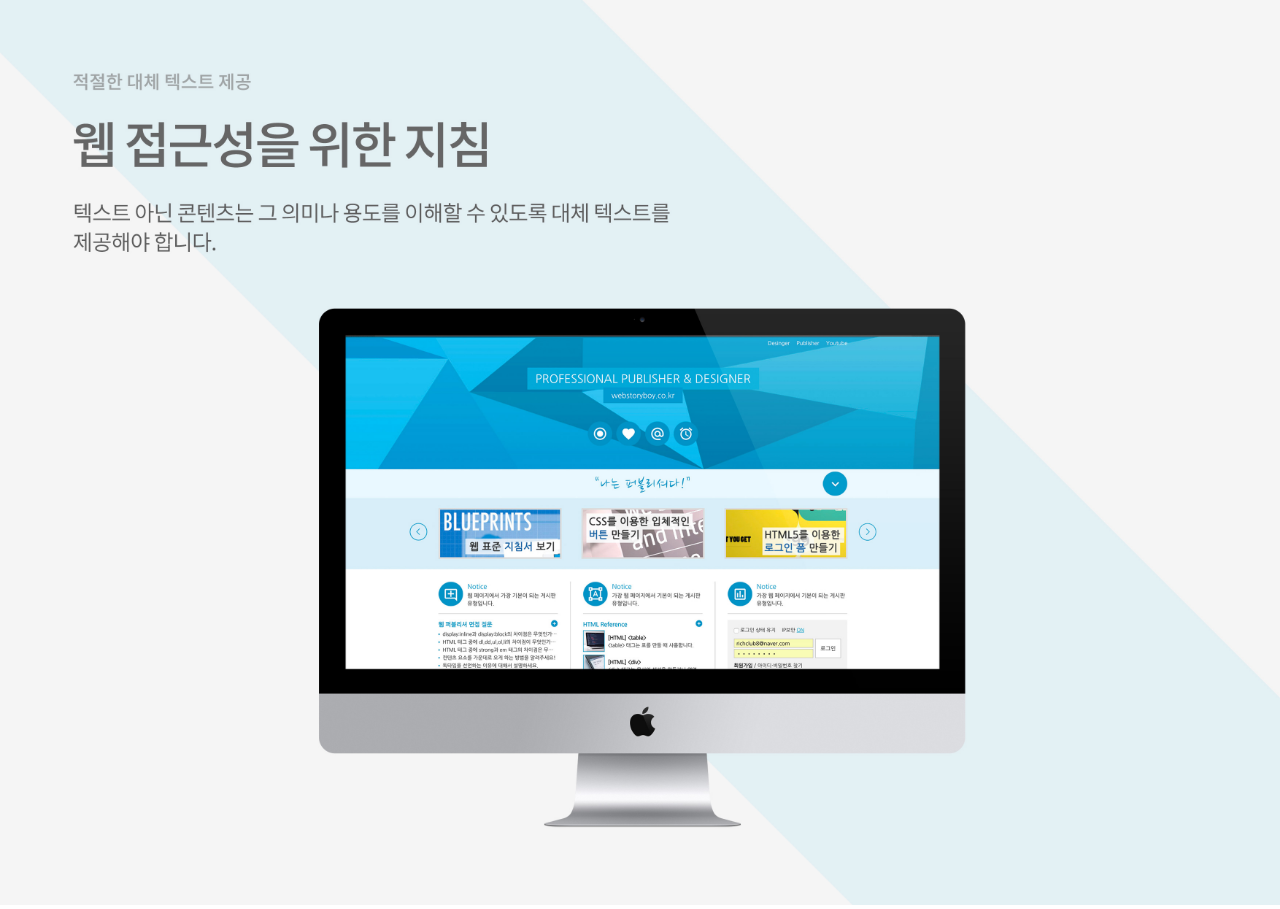
<file: samplepopup.html>
<!DOCTYPE html>
<html lang="en">
<head>
    <meta charset="UTF-8">
    <meta name="viewport" content="width=device-width, initial-scale=1.0">
    <title>Document</title>
    <style>
        *{margin: 0; padding: 0;}
        img{width: 100%;}
    </style>
</head>
<body>
        <div>
            <img src="/web/img/webstandard2.jpg" alt="웹표준2">
        </div>
</body>
</html>
</file>
